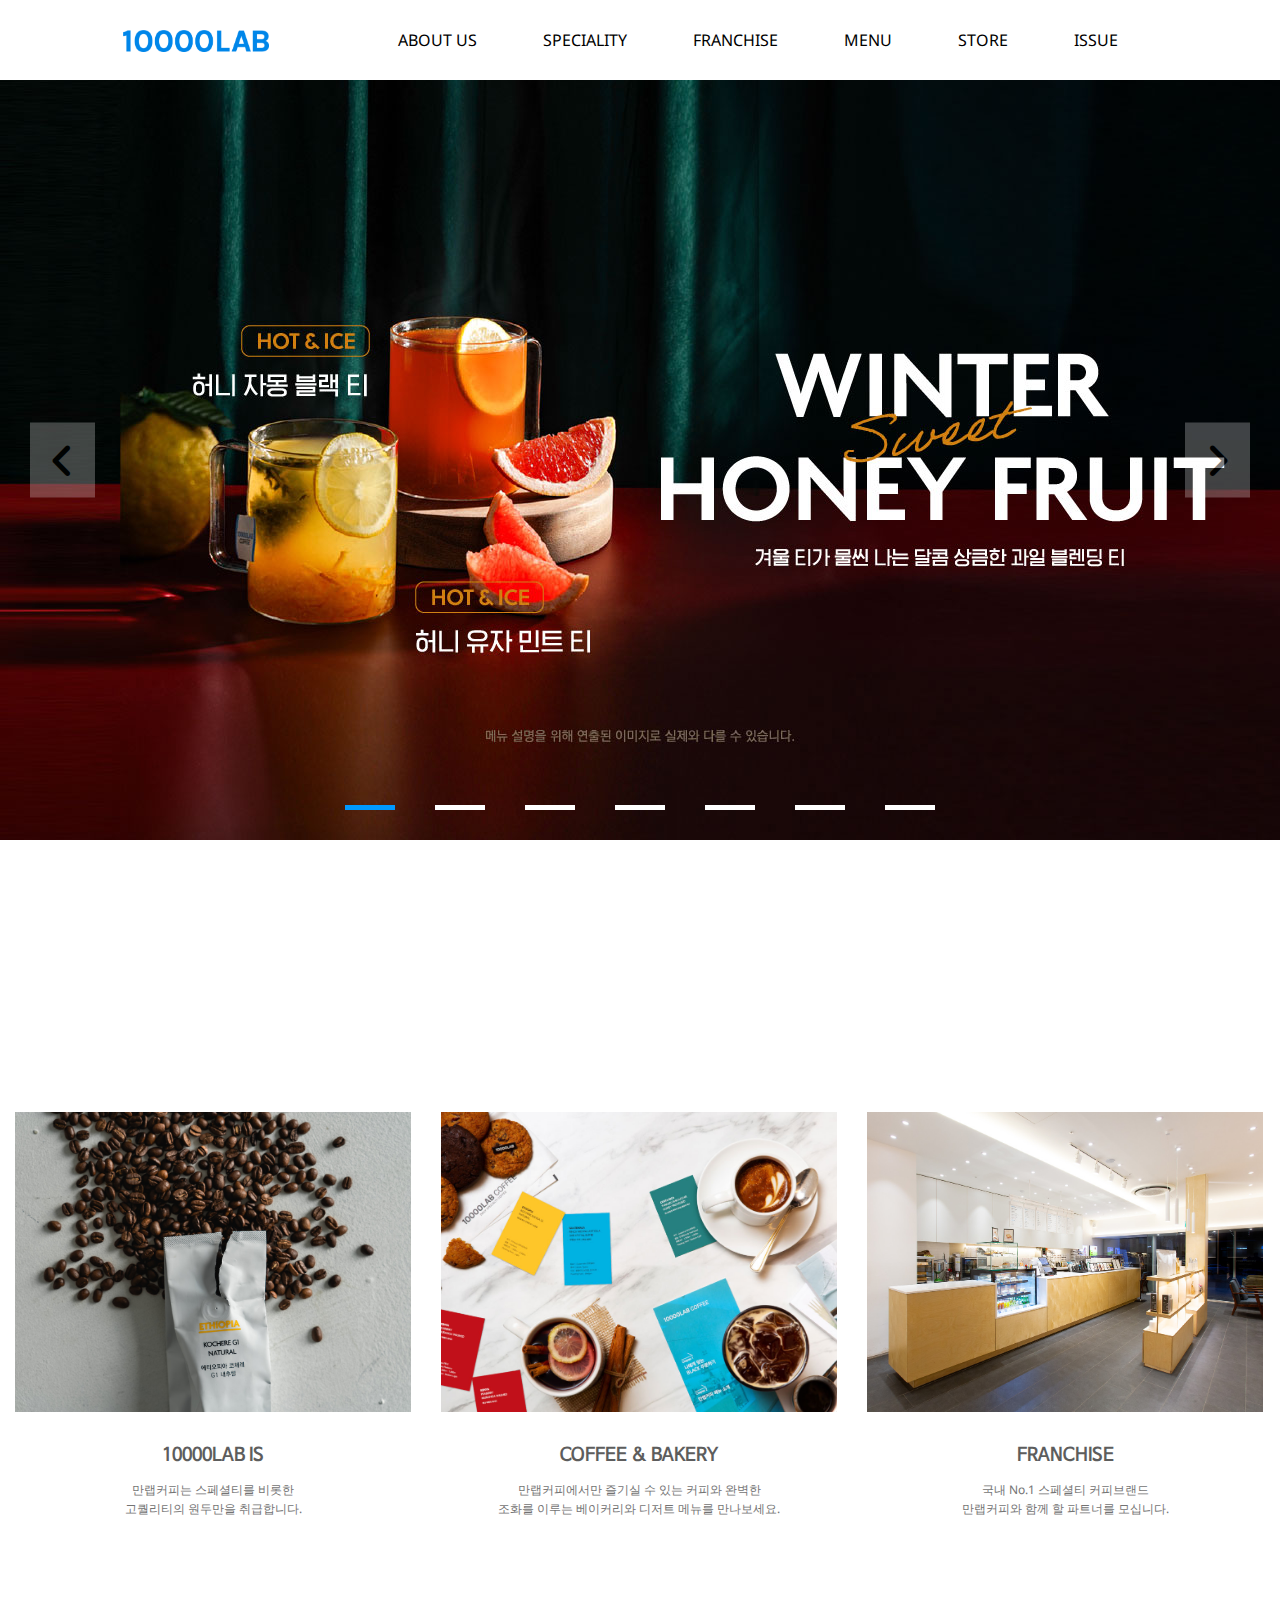
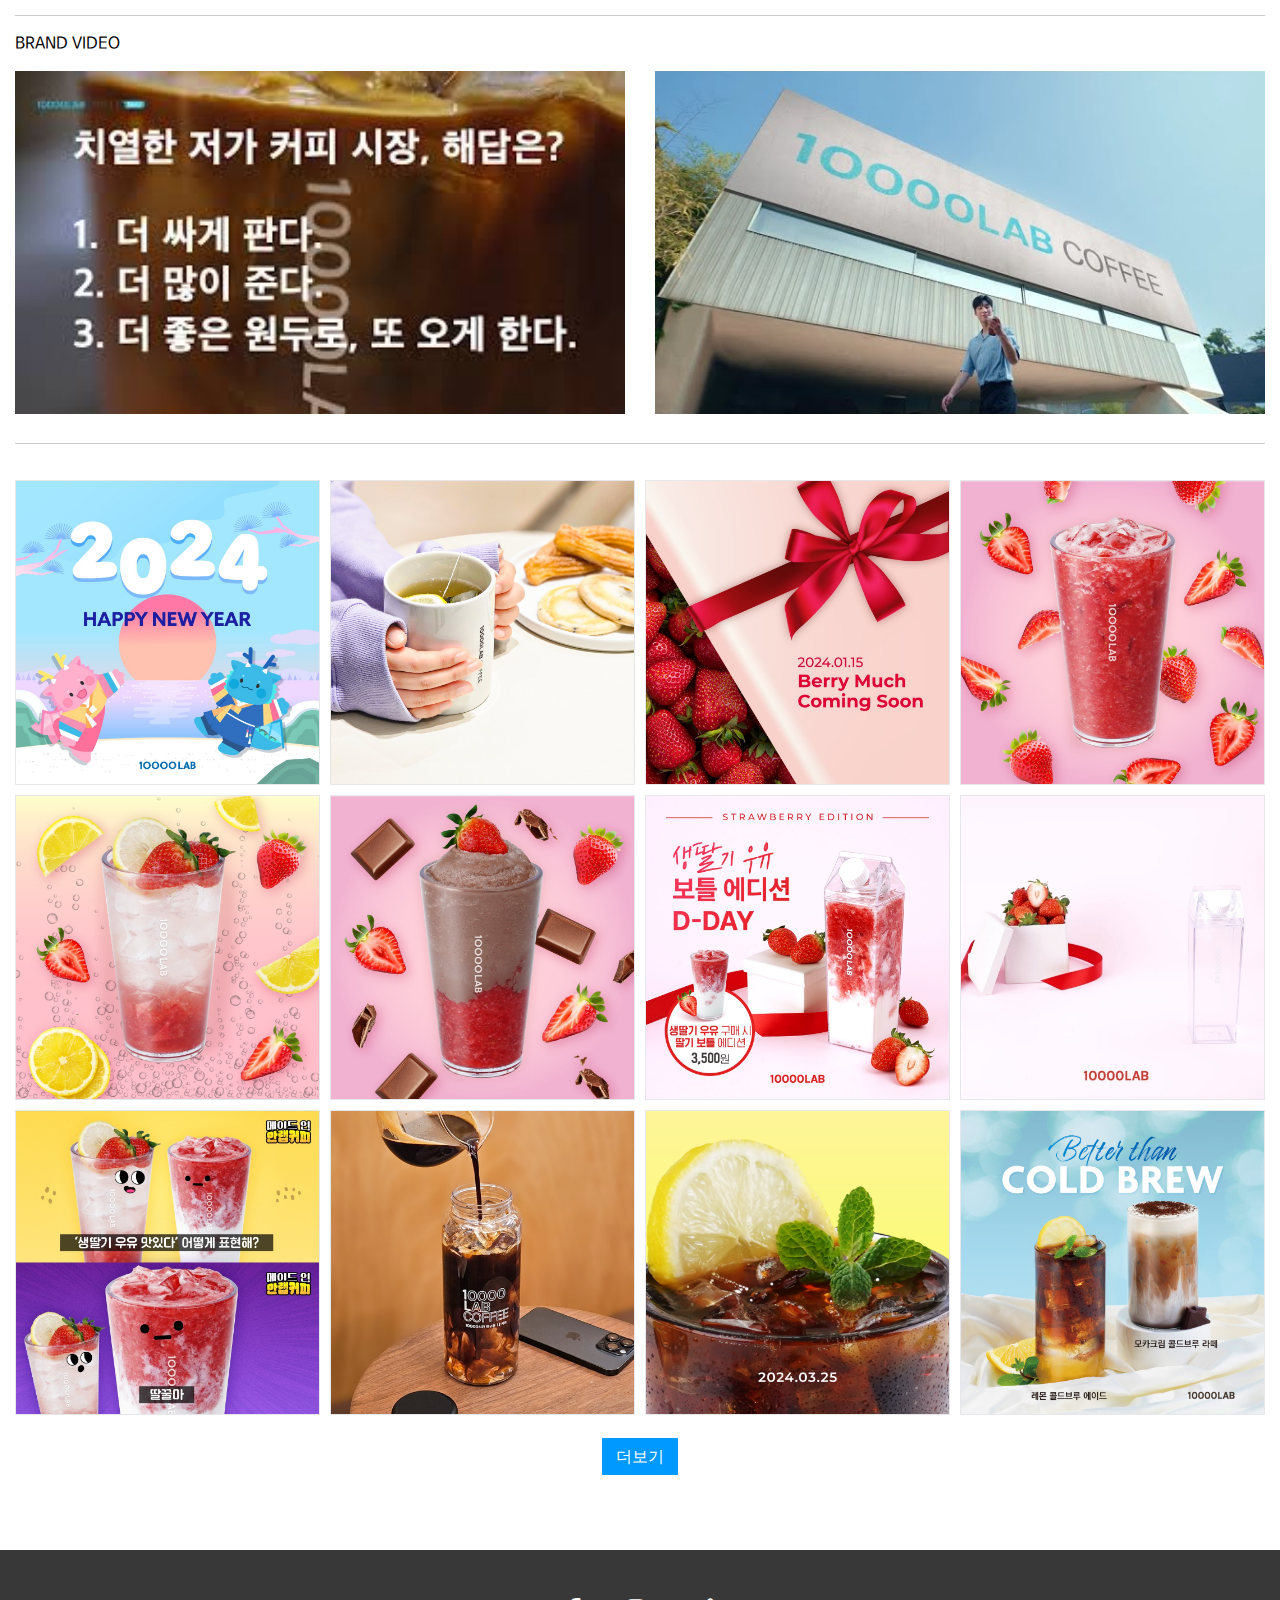
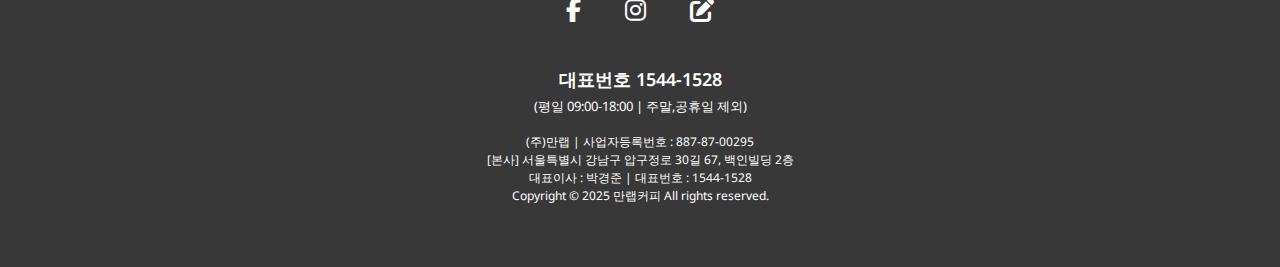
<file: index.html>
<!DOCTYPE html>
<html lang="en">
<head>
    <meta charset="UTF-8">
    <meta name="viewport" content="width=device-width, initial-scale=1.0">
    <title>만랩커피-main</title>
    <link rel="stylesheet" href="https://cdnjs.cloudflare.com/ajax/libs/font-awesome/6.7.2/css/all.min.css" integrity="sha512-Evv84Mr4kqVGRNSgIGL/F/aIDqQb7xQ2vcrdIwxfjThSH8CSR7PBEakCr51Ck+w+/U6swU2Im1vVX0SVk9ABhg==" crossorigin="anonymous" referrerpolicy="no-referrer" />
    <!-- <link rel="stylesheet" href="css/index.css"> -->
    <link rel="stylesheet" href="css/index1.css">
    <link rel="stylesheet" href="css/main.css">
    <script src="js/jquery-3.7.1.min.js"></script>
    <script src="js/index.js"></script>
</head>
<body>
    <div class="wrap">
        <header id="header">
            <div class="headIn">
                <h1 id="logo"><a href="./index.html"><img src="./images/logo.png" alt="logo"></a></h1>
                <nav id="nav">
                    <ul>
                        <li>
                            <a href="#">ABOUT US</a>
                            <ul class="sub">
                                <li><a href="#">Our Story</a></li>
                                <li><a href="#">10000LAB IS</a></li>
                                <li><a href="#">10000LAB'S RULES</a></li>
                                <li><a href="#">오시는 길</a></li>
                            </ul>
                        </li>
                        <li>
                            <a href="#">SPECIALITY</a>
                            <ul class="sub">
                                <li><a href="#">SPECIALTY COFFEE</a></li>
                                <li><a href="#">Daily</a></li>
                                <li><a href="#">Guaternata</a></li>
                                <li><a href="#">Kenya</a></li>
                                <li><a href="#">Costarica</a></li>
                                <li><a href="#">ETHIOPIA</a></li>
                            </ul>
                        </li>
                        <li>
                            <a href="#">FRANCHISE</a>
                            <ul class="sub">
                                <li><a href="#">창업 경력자</a></li>
                                <li><a href="#">가맹절차</a></li>
                                <li><a href="#">가맹비용</a></li>
                                <li><a href="#">가맹 문의</a></li>
                                <li><a href="#">제휴문의</a></li>
                                <li><a href="#">입점문의</a></li>
                            </ul>
                        </li>
                        <li>
                            <a href="#">MENU</a>
                            <ul class="sub">
                                <li><a href="#">New Arrivals</a></li>
                                <li><a href="#">Beverage</a></li>
                                <li><a href="#">Bakery</a></li>
                            </ul>
                        </li>
                        <li>
                            <a href="#">STORE</a>
                            <ul class="sub">
                                <li><a href="#">국내 매장</a></li>
                                <li><a href="#">해외 매장</a></li>
                                <li><a href="#">추천 점포</a></li>
                            </ul>
                        </li>
                        <li>
                            <a href="#">ISSUE</a>
                            <ul class="sub">
                                <li><a href="#">NEWS</a></li>
                                <li><a href="./sub/sub1.html">인재 채용</a></li>
                            </ul>
                        </li>
                    </ul>
                </nav>
            </div>
        </header>
        <div class="main">
            <div class="slideWrap">
                <div class="slide">
                    <ul>
                        <li><a href="#"><img src="./images/slide1.jpg" alt="1"></a></li>
                        <li><a href="#"><img src="./images/slide2.jpg" alt="1"></a></li>
                        <li><a href="#"><img src="./images/slide3.jpg" alt="1"></a></li>
                        <li><a href="#"><img src="./images/slide4.jpg" alt="1"></a></li>
                        <li><a href="#"><img src="./images/slide5.jpg" alt="1"></a></li>
                        <li><a href="#"><img src="./images/slide6.jpg" alt="1"></a></li>
                        <li><a href="#"><img src="./images/slide7.jpg" alt="1"></a></li>
                    </ul>
                </div>
                <div class="arrow">
                    <a href="#" class="left">
                        <i class="fa-solid fa-angle-left"></i>
                    </a>
                    <a href="#" class="right">
                        <i class="fa-solid fa-angle-right"></i>
                    </a>
                </div>
                <div class="rolling">
                    <ul>
                        <li class="on"><a href="#">1</a></li>
                        <li><a href="#">2</a></li>
                        <li><a href="#">3</a></li>
                        <li><a href="#">4</a></li>
                        <li><a href="#">5</a></li>
                        <li><a href="#">6</a></li>
                        <li><a href="#">7</a></li>
                    </ul>
                </div>
            </div>
        </div>
        <section id="section">
            <div class="content1">
                <div>
                    <p>WE MAKE<br>VALUE / PRODUCT / SPACE / COMMUNICATION / SOCIETY / CULTURE</p>
                    <span>Clobal No.스페셜티 커피 브랜드</span>
                </div>
            </div>
            <div class="content2">
                <div class="cont">
                    <div class="box">
                        <a href="#">
                            <div class="imgB">
                                <img src="./images/cont2_1.jpg" alt="1">
                            </div>
                            <div class="txtB">
                                <h3 class="title">10000LAB IS</h3>
                                <p>만랩커피는 스페셜티를 비롯한<br>고퀄리티의 원두만을 취급합니다.</p>
                            </div>
                        </a>
                    </div>
                    <div class="box">
                        <a href="#">
                            <div class="imgB">
                                <img src="./images/cont2_2.jpg" alt="2">
                            </div>
                            <div class="txtB">
                                <h3 class="title">COFFEE & BAKERY</h3>
                                <p>만랩커피에서만 즐기실 수 있는 커피와 완벽한 <br>조화를 이루는 베이커리와 디저트 메뉴를 만나보세요.</p>
                            </div>
                        </a>
                    </div>
                    <div class="box">
                        <a href="#">
                            <div class="imgB">
                                <img src="./images/cont2_3.jpg" alt="3">
                            </div>
                            <div class="txtB">
                                <h3 class="title">FRANCHISE</h3>
                                <p>국내 No.1 스페셜티 커피브랜드<br>만랩커피와 함께 할 파트너를 모십니다.</p>
                            </div>
                        </a>
                    </div>
                </div>
            </div>
            <div class="content3">
                <div class="title">BRAND VIDEO</div>
                <div class="video">
                    <div class="v1"></div>
                    <div class="v2"></div>
                </div>
            </div>
            <div class="content4">
                <div class="cont">
                    <ul>
                        <li><a href="#"><img src="./images/c4_1.jpg" alt="1"></a></li>
                        <li><a href="#"><img src="./images/c4_2.jpg" alt="1"></a></li>
                        <li><a href="#"><img src="./images/c4_3.jpg" alt="1"></a></li>
                        <li><a href="#"><img src="./images/c4_4.jpg" alt="1"></a></li>
                        <li><a href="#"><img src="./images/c4_5.jpg" alt="1"></a></li>
                        <li><a href="#"><img src="./images/c4_6.jpg" alt="1"></a></li>
                        <li><a href="#"><img src="./images/c4_7.jpg" alt="1"></a></li>
                        <li><a href="#"><img src="./images/c4_8.jpg" alt="1"></a></li>
                        <li><a href="#"><img src="./images/c4_9.jpg" alt="1"></a></li>
                        <li><a href="#"><img src="./images/c4_10.jpg" alt="1"></a></li>
                        <li><a href="#"><img src="./images/c4_11.jpg" alt="1"></a></li>
                        <li><a href="#"><img src="./images/c4_12.jpg" alt="1"></a></li>
                    </ul>
                    <ul>
                        <li><a href="#"><img src="./images/c4_1.jpg" alt="1"></a></li>
                        <li><a href="#"><img src="./images/c4_2.jpg" alt="1"></a></li>
                        <li><a href="#"><img src="./images/c4_3.jpg" alt="1"></a></li>
                        <li><a href="#"><img src="./images/c4_4.jpg" alt="1"></a></li>
                        <li><a href="#"><img src="./images/c4_5.jpg" alt="1"></a></li>
                        <li><a href="#"><img src="./images/c4_6.jpg" alt="1"></a></li>
                        <li><a href="#"><img src="./images/c4_7.jpg" alt="1"></a></li>
                        <li><a href="#"><img src="./images/c4_8.jpg" alt="1"></a></li>
                        <li><a href="#"><img src="./images/c4_9.jpg" alt="1"></a></li>
                        <li><a href="#"><img src="./images/c4_10.jpg" alt="1"></a></li>
                        <li><a href="#"><img src="./images/c4_11.jpg" alt="1"></a></li>
                        <li><a href="#"><img src="./images/c4_12.jpg" alt="1"></a></li>
                    </ul>
                    <ul>
                        <li><a href="#"><img src="./images/c4_1.jpg" alt="1"></a></li>
                        <li><a href="#"><img src="./images/c4_2.jpg" alt="1"></a></li>
                        <li><a href="#"><img src="./images/c4_3.jpg" alt="1"></a></li>
                        <li><a href="#"><img src="./images/c4_4.jpg" alt="1"></a></li>
                        <li><a href="#"><img src="./images/c4_5.jpg" alt="1"></a></li>
                        <li><a href="#"><img src="./images/c4_6.jpg" alt="1"></a></li>
                        <li><a href="#"><img src="./images/c4_7.jpg" alt="1"></a></li>
                        <li><a href="#"><img src="./images/c4_8.jpg" alt="1"></a></li>
                        <li><a href="#"><img src="./images/c4_9.jpg" alt="1"></a></li>
                        <li><a href="#"><img src="./images/c4_10.jpg" alt="1"></a></li>
                        <li><a href="#"><img src="./images/c4_11.jpg" alt="1"></a></li>
                        <li><a href="#"><img src="./images/c4_12.jpg" alt="1"></a></li>
                    </ul>
                    <ul>
                        <li><a href="#"><img src="./images/c4_1.jpg" alt="1"></a></li>
                        <li><a href="#"><img src="./images/c4_2.jpg" alt="1"></a></li>
                    </ul>
                </div>
                <div class="more">
                    <a href="#">더보기</a>
                </div>
            </div>
        </section>
        <footer id="footer">
            <div class="footIn">
                <div class="sns">
                    <a href="#"><i class="fa-brands fa-facebook-f"></i></a>
                    <a href="#"><i class="fa-brands fa-instagram"></i></a>
                    <a href="#"><i class="fa-solid fa-pen-to-square"></i></a>
                </div>
                <div class="text">
                    <div class="text_top">
                        <p>대표번호 1544-1528</p>
                        <p>(평일 09:00-18:00 | 주말,공휴일 제외)</p>
                    </div>
                    <div class="text_bott">
                        <p>(주)만랩 | 사업자등록번호 : 887-87-00295 <br>[본사] 서울특별시 강남구 압구정로 30길 67, 백인빌딩 2층<br>대표이사 : 박경준 | 대표번호 : 1544-1528</p>
                        <p>Copyright &copy; 2025 만랩커피 All rights reserved.</p>
                    </div>
                </div>
            </div>
        </footer>
    </div>
</body>
</html>
</file>
<file: css/index1.css>
@charset "utf-8";
@import url('https://fonts.googleapis.com/css2?family=Noto+Sans:ital,wght@0,100..900;1,100..900&display=swap');
@font-face{
    font-family: nbgR;
    src: url(../font/NanumBarunGothic.otf)
}
/* font-family: nbgR, sans-serif; */
/* font-family: "Noto Sans", sans-serif; */
*{
    margin: 0;
    padding: 0;
    box-sizing: border-box;
    font-family: "Noto Sans", sans-serif;
}
ul,ol,li{
    list-style: none;
}
img{
    max-width: 100%;
    vertical-align: top;
    border: none;
}
a{
    text-decoration: none;
    color: #000;
}
.wrap{
    width: 100%;
    height: auto;
}
/* header, footer */
#header{
    width: 100%;
    height: 80px;
}
/* #header.on{
    position: fixed;
    width: 100%;
    height: 80px;
    left: 0;
    top: 0;
    background: #f8f8f8;
    z-index: 100;
} */
#header .headIn{
    width: 1250px;
    height: 80px;
    margin: 0 auto;
}
#logo{
    width: 146px;
    height: 36px;
    float: left;
    margin: 30px 0 0px 108px;
}

#nav{
    /* width: 757px; */
    height: 80px;
    line-height: 80px;
    float: right;
    margin-right: 114px;
    text-align: center;
    /* background: #fff;   */
    font-size: 0;  
}
/* inline-block방법 : 자간/계단현상 처리*/

#nav>ul>li{
   display: inline-block;
   position: relative;
   font-size: 16px;
}
#nav>ul>li>a{
   display: block;
   padding: 0 33px;
}
#nav .sub{
    display: none;
    position: absolute;  
    /* width: 100%;  */
    width: 200px;
    height: auto;
    line-height: 40px;
    font-size: 13px;
    text-align: left;
    background: #fff;
    z-index: 100;
}
#nav .sub a{
    display: block;
    padding: 5px 10px;

}
#nav>ul>li>a:hover{
    color: #09f;
}
#nav>ul>li.on>a{
    color: #09f;
    border-bottom: 2px solid #09f;
}
#nav .sub a:hover{
    background: #09f;
    color: #fff;
}
/* footer */
#footer{
    height: 317px;
    background: #383838;
    padding: 43px 0  60px;
}
#footer .footIn{
    width: 1250px;
    height: auto;
    margin: 0 auto;
    text-align: center;
}
#footer .sns{
   margin-bottom: 41px;
}
#footer .sns a{
    font-size: 24px;
    color: #fff;
    padding: 0 20px;
}
#footer .text{
    height: 155px;
    color: #fff;
    font-size: 12px;
}
#footer .text .text_top{
    height: 43px;
    margin-bottom: 23px;
}
#footer .text .text_top p:first-child{
    font-size: 18px;
    font-weight: 600;
    margin-bottom: 5px;
}
#footer .text .text_top p:last-child{
    font-size: 13px;
}
</file>
<file: css/main.css>
@charset "utf-8";
.main{
    height: 760px;
}
/* .main.on{
    margin-top: 80px;
} */
.slideWrap{
    width: 100%;
    height: 760px;
    position: relative;
    left: 0; top: 0;
    overflow: hidden;
}
.slide ul{
    width: 800%;
    height: 760px;
    position: absolute;
    left: 0; top: 0;
}
.slide li{
    float: left;
    width: 12.5%;
    height: 760px;
}
.slide li img{
    width: 100%;
    height: 760px;
    object-fit: cover;
}
.slideWrap .arrow a{
    position: absolute;
    font-size: 40px;
    top: 50%;
    transform: translateY(-50%);
    opacity: .5;
    background: rgba(255,255,255,.5);
    padding: 10px 20px;
}
.slideWrap .arrow a.left{
    left: 30px;
}
.slideWrap .arrow a.right{
    right: 30px;
}
.slideWrap .rolling{
    position: absolute;
    text-align: center;
    left: 50%;
    transform: translateX(-50%);
    bottom: 30px;

}
.slideWrap .rolling li{
    float: left;
}
.slideWrap .rolling li a{
    display: block;
    width: 50px;
    height:5px;
    margin: 0 20px;
    text-indent: -9999px;
    background: #fff;
}
.slideWrap .rolling li.on a{
    background: #09f;
}
#section{
    width: 1250px;
    height: auto;
    margin: 0 auto;
}
#section .content1{
    height: 110px;
    margin: 72px 0 90px;
    text-align: center;
    color: #ababab;
    overflow: hidden;
}
.content1>div{/*이전*/
    transform: translateY(110px);
    transition: all 1s;
}
.content1>div.on{/*이후*/
    transform: translateY(0);
}
.content1 p{
    font-size: 26px;
    line-height: 1.6;
    font-family: nbgR, sans-serif;
    font-weight: 600;
    letter-spacing: 2px;
}
.content1 span{
    display: block;
    font-size: 14px;
    margin-top: 10px;
    text-transform: capitalize;
    font-weight: 300;
}
#section .content2{
    height: 503px;
    padding-bottom: 63px;
}
.content2 .box{
    width: 396px;
    height: 440px;
    float: left;
    margin-right: 30px;
}
.content2 .box:last-child{
    margin-right: 0;
}
.content2 .imgB{
    width: 396px;
    height: 300px;
    overflow: hidden;
}
.content2 .imgB img{
    width: 396px;
    height: 300px;
    object-fit: cover;
    transition: all .5s;/*이전속성에 적는다*/
    transform: scale(1);
}
.content2 .imgB img:hover{
    transform: scale(1.2);    
}
.content2 .txtB{
    width: 396px;
    height: 140px;
    padding: 33px 0;
    text-align: center;
}
.content2 .title{
    font-family: nbgR, sans-serif;
    font-size: 18px;
    color: #5d5d5d;
}
.content2 .txtB p{
    font-size: 12px;
    margin-top: 15px;
    line-height: 1.6;
    color: #737373;
}
#section .content3{
    border-top: 1px solid #ccc;
    height: 428px;
    padding-bottom: 30px;
}
.content3 .title{
    height: 55px;
    line-height: 55px;
    font-family: nbgR, sans-serif;
}
.content3 .video>div{
    width: 610px;
    height: 343px;
    margin-right: 30px;
    float: left;
    overflow: hidden;
    background: url(../images/cont3_1.jpg) no-repeat center/cover;
}
.content3 .video>div:last-child{
    margin-right: 0;
    background-image: url(../images/cont3_2.jpg);
}
#section .content4{
    border-top: 1px solid #ccc;
    padding:  36px 0 75px;
    text-align: center;
}
.content4 .cont ul{
    height: auto;
    /* margin-bottom: 10px; */
    overflow: hidden;
}
.content4 .cont ul:nth-child(2),
.content4 .cont ul:nth-child(3),
.content4 .cont ul:nth-child(4){
    display: none;
}
.content4 .cont ul li{
    float: left;
}
.content4 .cont ul li a{
    display: block;
    width: 305px;
    height: 305px;
    border: 1px solid #e5e7eb;
    margin-right: 10px;
    margin-bottom: 10px;
    position: relative;
    overflow: hidden;
}
.content4 .cont ul li:nth-child(4n) a{
    margin-right: 0;
}
.content4 .cont ul li a:after{
    content: "";
    position: absolute;
    width: 100%;
    height: 100%;
    left: 0; top: 0;
    background: transparent;
    transition: all .5s;    
}
.content4 .cont ul li a:hover:after{
    background: rgba(0,0,0,.5);
}
.content4 .more{
    margin-top: 13px;
}
.content4 .more a{
    display: inline-block;
    width: 76px;
    height: 37px;
    line-height: 37px;
    background: #09f;
    color: #fff;
}
</file>
